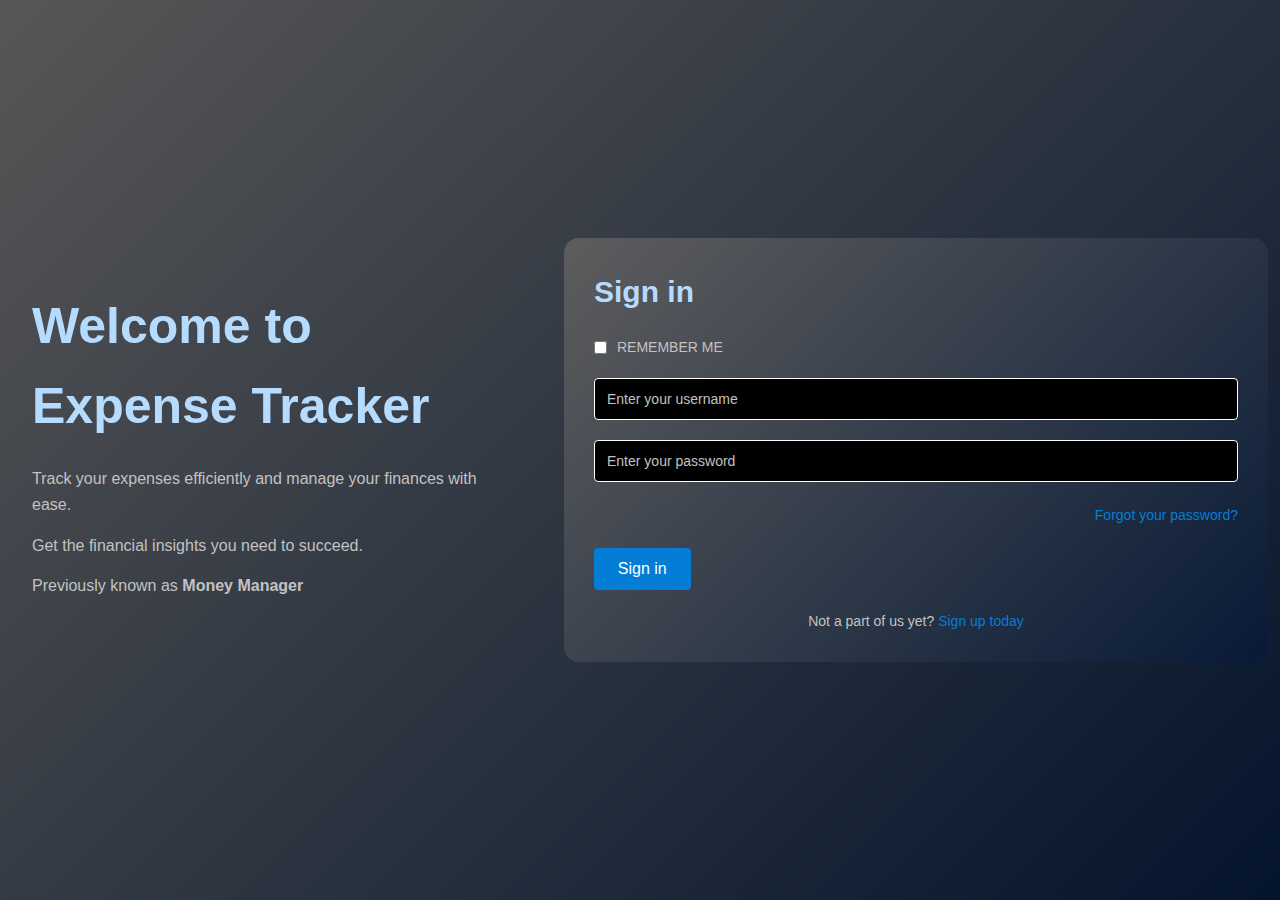
<file: index.html>
<!DOCTYPE html>
<html lang="en">
<head>
    <meta charset="UTF-8">
    <meta name="viewport" content="width=device-width, initial-scale=1.0">
    <title>Expense Tracker - Login</title>
    <link rel="stylesheet" href="indexStyle.css">
</head>
<body>
    <div class="login-container">
        <div class="left-section">
            <h1>Welcome to Expense Tracker</h1>
            <p>Track your expenses efficiently and manage your finances with ease.</p>
            <p>Get the financial insights you need to succeed.</p>
            <p>Previously known as <strong>Money Manager</strong></p>
        </div>
        
        <div class="right-section">
            <div id="loginSection">
                <h2>Sign in</h2>
                
                <div class="checkbox-item">
                    <input type="checkbox" id="remember-me">
                    <label for="remember-me" class="checkbox-label">REMEMBER ME</label>
                </div>
                
                <form id="loginForm">
                    <input type="text" id="username" placeholder="Enter your username" required>
                    <input type="password" id="password" placeholder="Enter your password" required>
                    
                    <div class="forgot-password">
                        <a href="#">Forgot your password?</a>
                    </div>
                    
                    <button type="submit">Sign in</button>
                </form>
                
                <p class="switch-link">Not a part of us yet?<a href="#" id="showRegister"> Sign up today</a></p>
            </div>
            
            <div id="registerSection">
                <h2>Create Account</h2>
                
                <form id="registerForm">
                    <input type="text" id="regUsername" placeholder="Enter your username" required>
                    <input type="password" id="regPassword" placeholder="Enter your password" required>
                    <input type="password" id="confirmPassword" placeholder="Confirm your password" required>
                    
                    <button type="submit">Register</button>
                </form>
                
                <p class="switch-link">Already have an account? <a href="#" id="showLogin">Login</a></p>
            </div>
        </div>
    </div>
    <script src="script.js"></script>
</body>
</html>
</file>
<file: indexStyle.css>
* {
    margin: 0;
    padding: 0;
    box-sizing: border-box;
    font-family: 'Segoe UI', Tahoma, Geneva, Verdana, sans-serif;
}

html, body {
    margin: 0;
    padding: 0;
    height: 100%;
    width: 100%;
    overflow: hidden;
}

body {
    background-color: #000000;
    color: #333;
    line-height: 1.6;
    width: 100vw;
    height: 100vh;
    display: flex;
    align-items: center;
    justify-content: center;
    animation: fadeIn 0.5s ease-in-out;
    padding: 0;
    margin: 0;
    overflow: hidden; /* Already set below */
}


@keyframes fadeIn {
    from { opacity: 0; }
    to { opacity: 1; }
}

.login-container {
    width: 100vw;
    height: 100vh;
    display: flex;
    flex-direction: row;
    justify-content: center; /* Center the content horizontally */
    align-items: center; /* Center vertically */
    background: linear-gradient(135deg, rgba(97, 96, 96, 0.9) 0%, rgba(5, 25, 55, 0.8) 100%);
}

/* Keep all your existing styles below exactly as they are */

.left-section {
    width: 40%; /* Adjusted width */
    padding: 20px;
    animation: slideInLeft 1s ease-out;
    color: #c2c2c2;
}

.right-section {
    width: 55%; /* Fixed width for smaller form */
    background: linear-gradient(135deg, rgba(97, 96, 96, 0.9) 0%, rgba(5, 25, 55, 0.8) 100%);
    border-radius: 15px;
    padding-right: 30px;
    padding: 30px; /* Reduced padding */
    margin-left: 40px; /* Space between sections */
    animation: slideInRight 1s ease-out;
}

/*.right-section:hover {
    transform: translateY(-5px);
    box-shadow: 0 6px 20px rgba(0, 0, 0, 0.15);
}*/

@keyframes slideInLeft {
    from { transform: translateX(-50px); opacity: 0; }
    to { transform: translateX(0); opacity: 1; }
}

@keyframes slideInRight {
    from { transform: translateX(50px); opacity: 0; }
    to { transform: translateX(0); opacity: 1; }
}

h1 {
    font-size: 50px;
    font-weight: 600;
    margin-bottom: 20px;
    color: #b5dcff;
}

.left-section p {
    font-size: 16px;
    color: #c2c2c2;
    margin-bottom: 15px;
}

h2 {
    font-size: 30px;
    font-weight: 600;
    margin-bottom: 20px;
    color: #b5dcff;
}

.checkbox-item {
    display: flex;
    align-items: center;
    margin-bottom: 20px;
    color: #c2c2c2;
}

.checkbox-item input {
    margin-right: 10px;
    cursor: pointer;
}

.checkbox-label {
    font-size: 14px;
    font-weight: 500;
}

form input {
    width: 100%;
    padding: 12px;
    border: 1px solid #ffffff;
    border-radius: 4px;
    font-size: 14px;
    margin-bottom: 20px;
    transition: border-color 0.3s ease, box-shadow 0.3s ease;
    background-color: #000000; /* Add this line */
    color: #ffffff; /* Ensure text remains visible */
}

/* For focused state */
form input:focus {
    background-color: #000000; /* Keep same color when focused */
    border-color: #000000;
    box-shadow: 0 0 0 3px rgba(255, 255, 255, 0.2);
    outline: none;
    color: #c2c2c2; /* Text color when focused */
}

/* Placeholder text color */
form input::placeholder {
    color: #c2c2c2; /* Slightly darker blue for placeholder */
    opacity: 1;
}

.forgot-password {
    text-align: right;
    margin-bottom: 20px;
}

.forgot-password a {
    color: #037dd6;
    text-decoration: none;
    font-size: 14px;
    transition: color 0.3s ease;
}

.forgot-password a:hover {
    color: #025a9b;
}

button {
    width: 15%;
    padding: 12px;
    background-color: #037dd6;
    color: white;
    border: none;
    border-radius: 4px;
    font-size: 16px;
    font-weight: 500;
    cursor: pointer;
    margin-bottom: 20px;
    transition: background-color 0.3s ease, transform 0.2s ease;
}

button:hover {
    background-color: #025a9b;
    transform: translateY(-2px);
}

button:active {
    transform: translateY(0);
}

.switch-link {
    text-align: center;
    font-size: 14px;
    color: #c2c2c2;
}

.switch-link a {
    color: #037dd6;
    text-decoration: none;
    transition: color 0.3s ease;
}

.switch-link a:hover {
    color: #025a9b;
    text-decoration: underline;
}

#registerSection {
    display: none;
}
</file>
